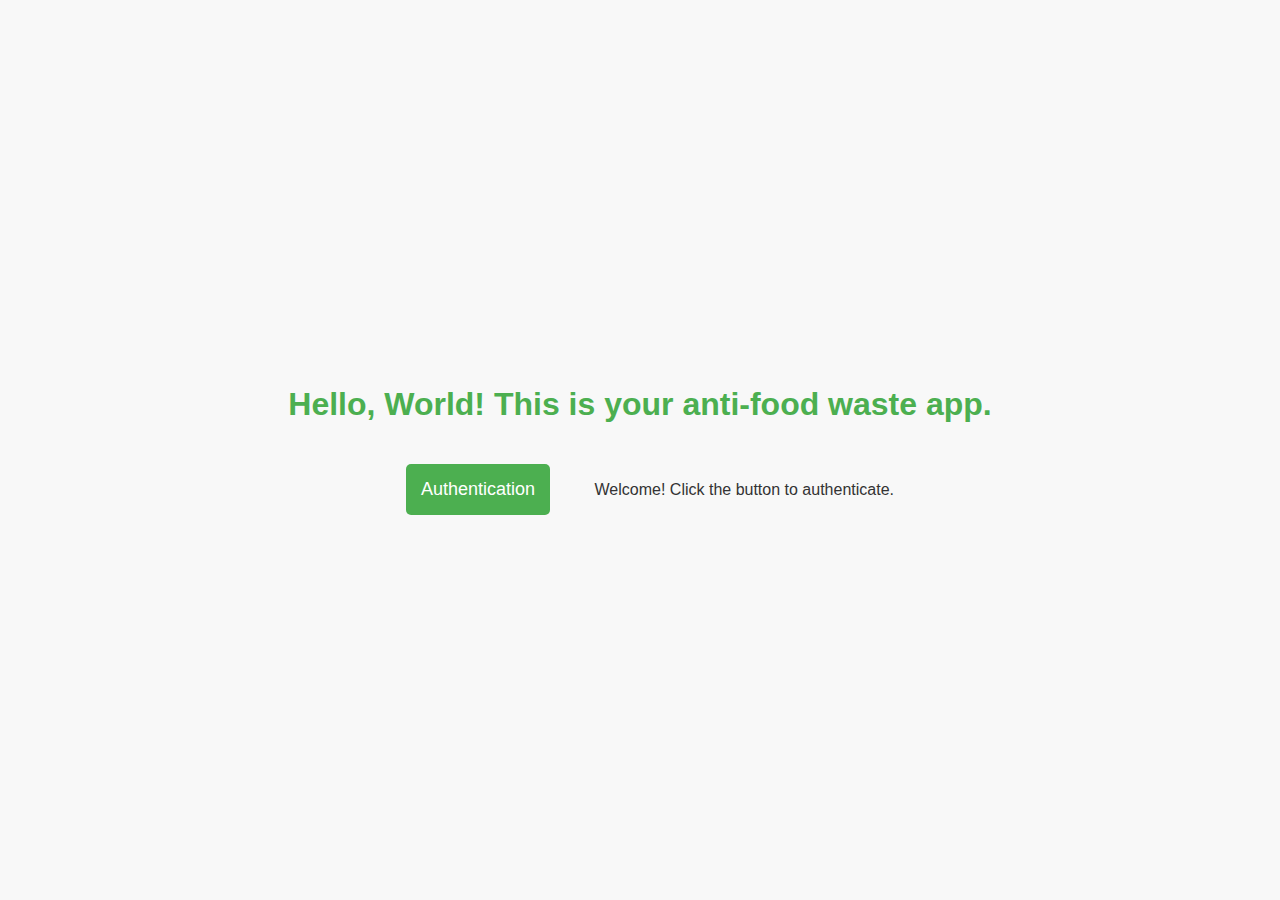
<file: index.html>
<!DOCTYPE html>
<html lang="en">
<head>
  <meta charset="UTF-8">
  <meta name="viewport" content="width=device-width, initial-scale=1.0">
  <title>Anti Food Waste App</title>
  <link rel="stylesheet" href="styles.css">
</head>
<body>
  <div class="container">
    <h1>Hello, World! This is your anti-food waste app.</h1>
    <a class="testing" href="./auth.html"> Authentication </a>
    <p id="message">Welcome! Click the button to authenticate.</p>
  </div>
</body>
</html>
</file>
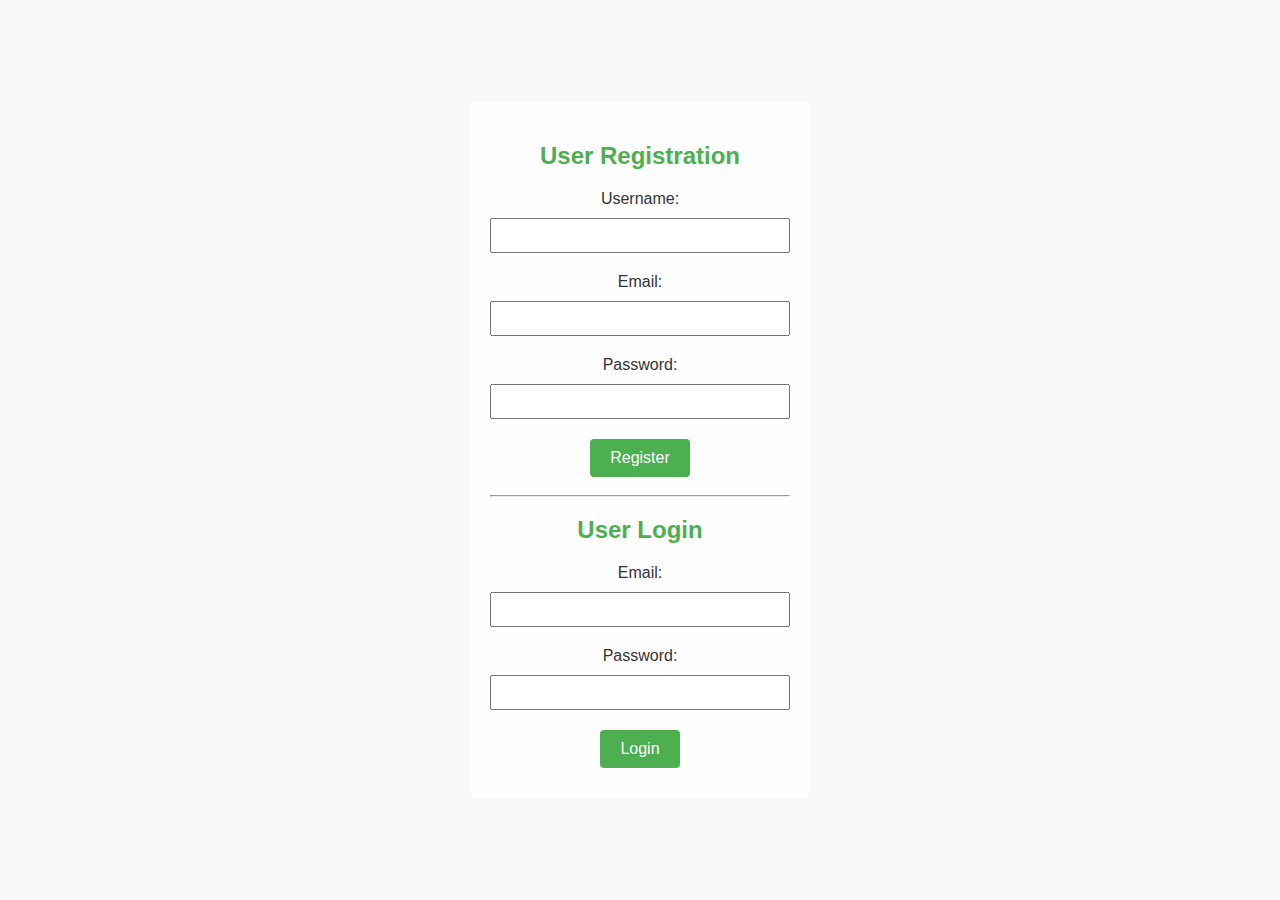
<file: auth.html>
<!DOCTYPE html>
<html lang="en">
<head>
  <meta charset="UTF-8">
  <meta name="viewport" content="width=device-width, initial-scale=1.0">
  <title>Authentication</title>
  <link rel="stylesheet" href="styles.css">
  <script src="app.js"></script>
</head>
<body>
  <div id="auth-container">
    <h2>User Registration</h2>
    <form id="registration-form">
      <label for="username">Username:</label>
      <input type="text" id="username" required>

      <label for="email">Email:</label>
      <input type="email" id="email" required>

      <label for="password">Password:</label>
      <input type="password" id="password" required>

      <button type="button" onclick="registerUser()">Register</button>
    </form>

    <hr>

    <h2>User Login</h2>
    <form id="login-form">
      <label for="loginEmail">Email:</label>
      <input type="email" id="loginEmail" required>

      <label for="loginPassword">Password:</label> 
      <input type="password" id="loginPassword" required>
      <a href="groups.html"><button type="button" onclick="loginUser()">Login</button></a>
       
    </form>
  </div>

  <script src="app.js"></script>
</body>
</html>
</file>
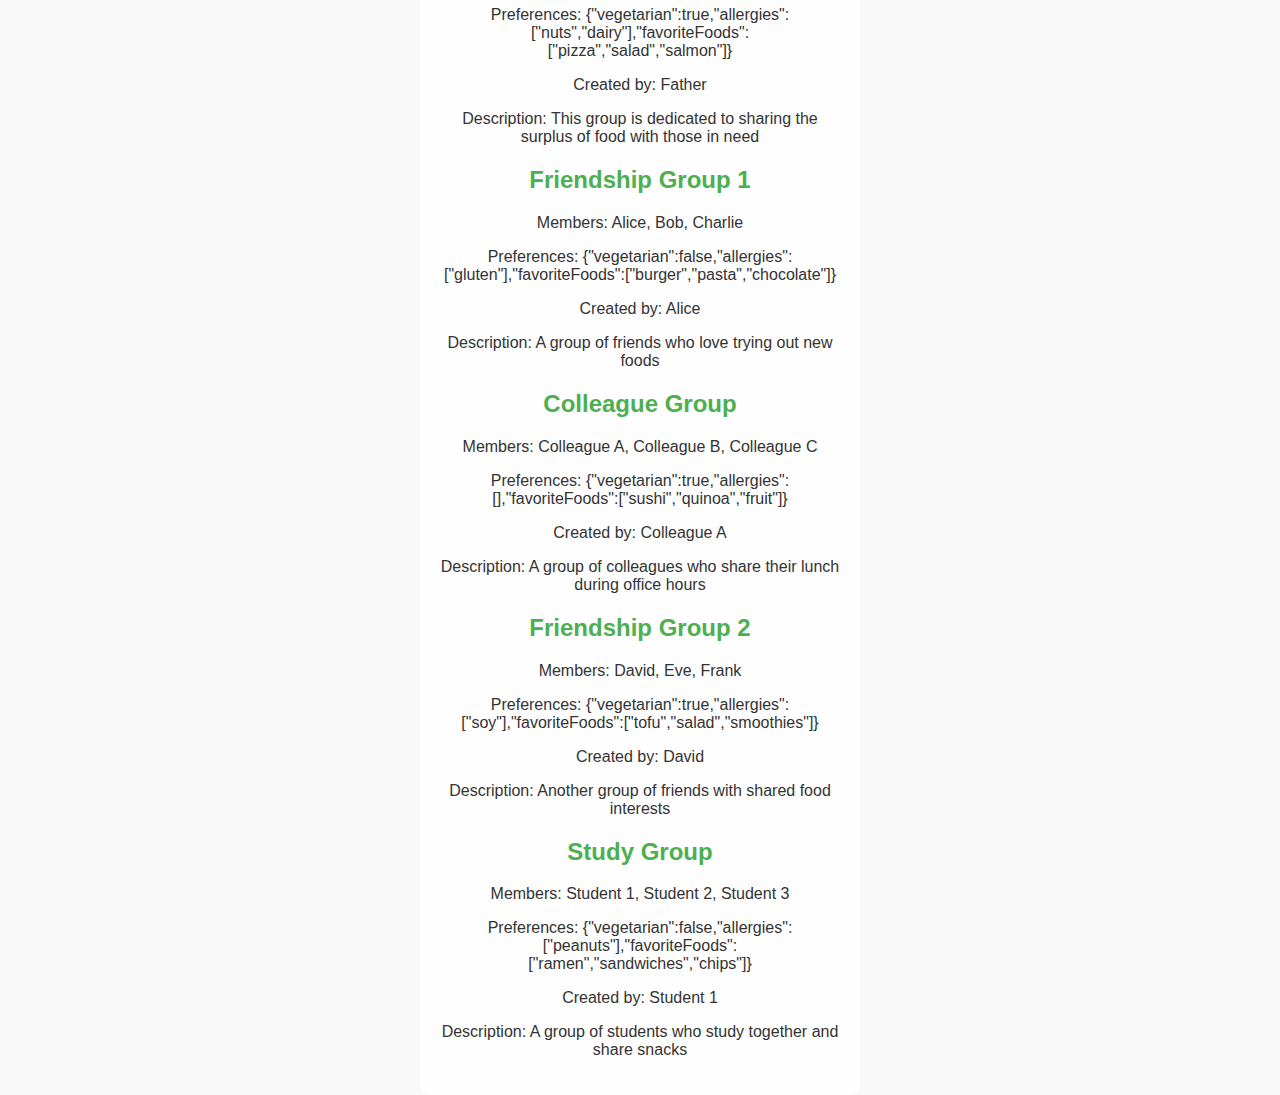
<file: groups.html>
<!DOCTYPE html>
<html lang="en">
<head>
  <meta charset="UTF-8">
  <meta name="viewport" content="width=device-width, initial-scale=1.0">
  <title>Groups Information</title>
  <link rel="stylesheet" href="styles.css">
</head>
<body>
  <h1>Groups Information</h1>
  <div id="groups-container"></div>

  <script src="groups.js"></script>
</body>
</html>
</file>
<file: styles.css>
body {
  font-family: 'Arial', sans-serif;
  background-color: #f8f8f8;
  background-image: url('https://d16kd6gzalkogb.cloudfront.net/magazine_images/Food-Art-by-Dan-Cretu-via-dancretu.tumblr.com-.jpg'); 
  background-size: cover;
  background-position: center;
  font-family: Arial, sans-serif;
  margin: 0;
  background-repeat: no-repeat;
  color: #333;
  padding: 0;
  display: flex;
  flex-direction: column;
  align-items: center;
  justify-content: center;
  height: 100vh;
}

.container {
  text-align: center;
}

h1 {
  font-weight: bold;
  color: #4CAF50;
}

.testing {
  display: inline-block;
  padding: 15px;
  margin: 20px;
  background-color: #4caf50;
  color: #fff;
  text-decoration: none;
  font-size: 18px;
  border-radius: 5px;
  transition: background-color 0.3s;
}

.testing:hover {
  background-color: #45a049;
}

#message {
  display: inline-block;
  margin-left: 20px;
  color: #333;
  font-size: 16px;
}

#auth-container {
  background-color: rgba(255, 255, 255, 0.8); 
  padding: 20px;
  border-radius: 8px;
  width: 300px; 
  text-align: center;
}

h2 {
  color: #4CAF50; 
}

label {
  display: block;
  margin: 10px 0;
}

input {
  width: 100%;
  padding: 8px;
  margin-bottom: 10px;
  box-sizing: border-box;
}

button {
  background-color: #4CAF50;
  border: none;
  color: white;
  padding: 10px 20px;
  text-align: center;
  text-decoration: none;
  display: inline-block;
  font-size: 16px;
  margin: 10px 0;
  cursor: pointer;
  border-radius: 4px;
}

button:hover {
  background-color: #45a049;
}

#product-container {
  margin-top: 20px;
}

#product-list {
  list-style: none;
  padding: 0;
}

#groups-container {
  background-color: rgba(255, 255, 255, 0.8);
  padding: 20px;
  border-radius: 8px;
  width: 400px;
  text-align: center;
}
</file>
